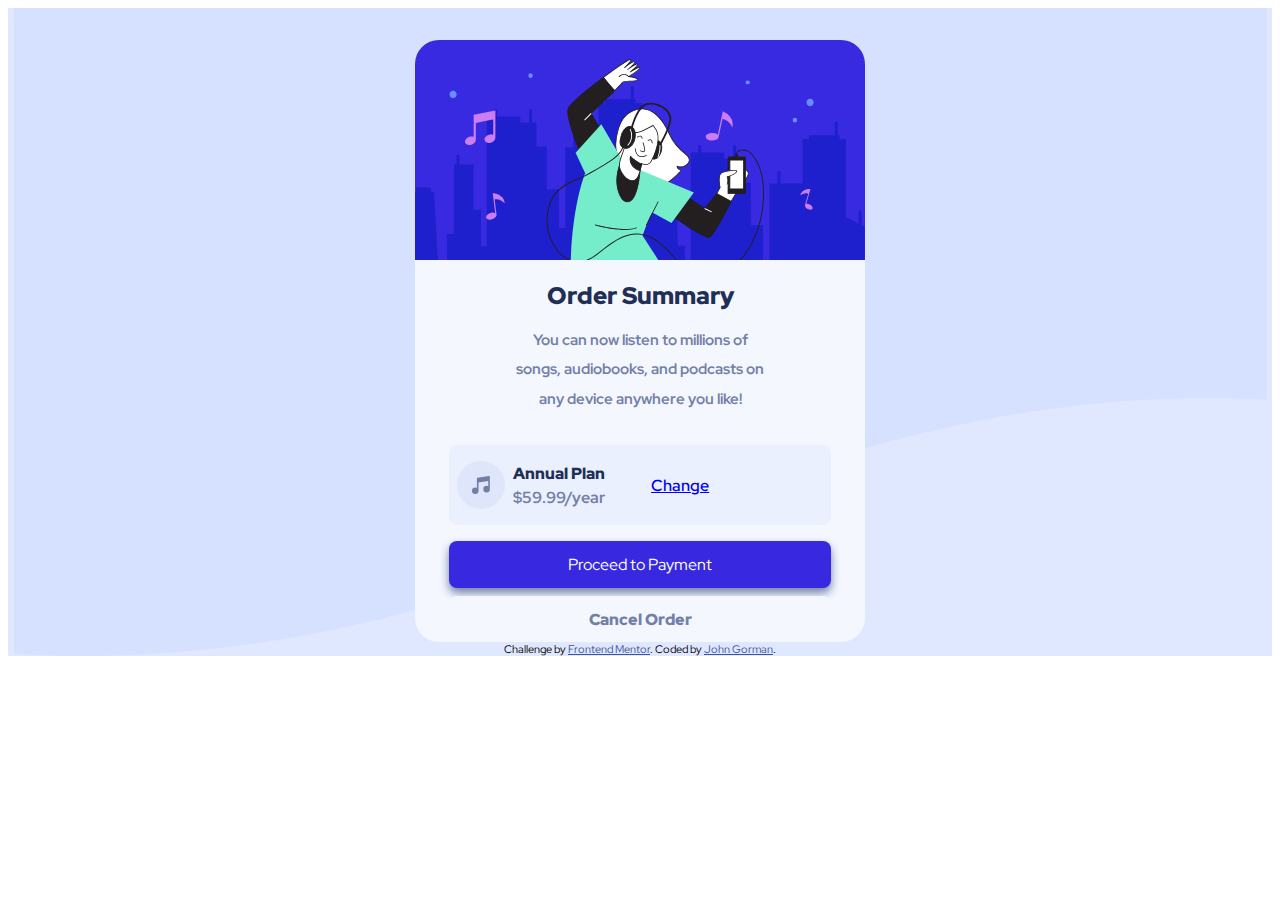
<file: index.html>
<!DOCTYPE html>
<html lang="en">
  <head>
    <meta charset="UTF-8" />
    <meta name="viewport" content="width=device-width, initial-scale=1.0" />
    <!-- displays site properly based on user's device -->

    <link
      rel="icon"
      type="image/png"
      sizes="32x32"
      href="./images/favicon-32x32.png"
    />
    <title>Frontend Mentor | Order summary card</title>
    <link
      href="https://fonts.googleapis.com/css2?family=Red+Hat+Display:wght@500;700;900&display=swap"
      rel="stylesheet"
    />
    <link rel="stylesheet" href="style.css" />
  </head>
  <body>
    <card class="card">
      <header class="header-img-container">
        <img
          src="images/illustration-hero.svg"
          alt="An illustration of someone listening  and dancing to a music device"
        />
      </header>

      <main>
        <div class="information">
          <div class="order">
            <h2>Order Summary</h2>
          </div>
          <div class="listen">
            <h3>
              You can now listen to millions of<br />
              songs, audiobooks, and podcasts on<br />
              any device anywhere you like!
            </h3>
          </div>
          <div class="contract">
            <img src="images/icon-music.svg" alt="A picture of a music note" />
            <div class="plan">
              <h4 class="annual">Annual Plan</h4>
              <h4>$59.99/year</h4>
            </div>
            <a href="#" title="Change your plan." target="_blank">Change</a>
          </div>
          <button type="button" class="proceed">Proceed to Payment</button>
          <button type="button" class="cancel">Cancel Order</button>
        </div>
      </main>

      <footer>
        <div class="attribution">
          Challenge by
          <a href="https://www.frontendmentor.io?ref=challenge" target="_blank"
            >Frontend Mentor</a
          >. Coded by <a href="#">John Gorman</a>.
        </div>
      </footer>
    </card>
  </body>
</html>
</file>
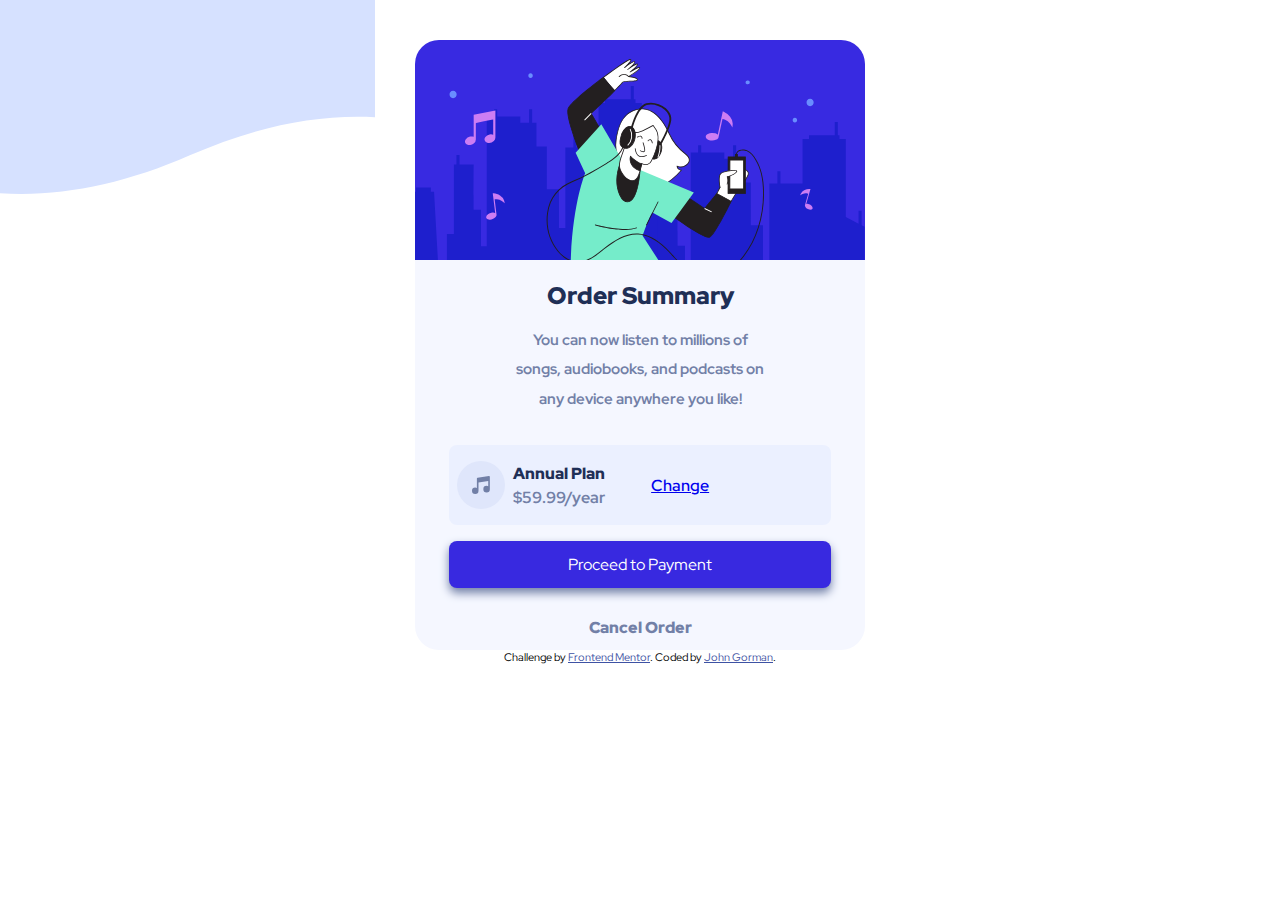
<file: order-summary-component-main/index.html>
<!DOCTYPE html>
<html lang="en">
  <head>
    <meta charset="UTF-8" />
    <meta name="viewport" content="width=device-width, initial-scale=1.0" />
    <!-- displays site properly based on user's device -->

    <link
      rel="icon"
      type="image/png"
      sizes="32x32"
      href="./images/favicon-32x32.png"
    />
    <title>Frontend Mentor | Order summary card</title>
    <link
      href="https://fonts.googleapis.com/css2?family=Red+Hat+Display:wght@500;700;900&display=swap"
      rel="stylesheet"
    />
    <link rel="stylesheet" href="style.css" />
  </head>
  <body>
    <header class="header-img-container">
      <img
        src="images/illustration-hero.svg"
        alt="An illustration of someone listening  and dancing to a music device"
      />
    </header>

    <main>
      <div class="information">
        <div class="order">
          <h2>Order Summary</h2>
        </div>
        <div class="listen">
          <h3>
            You can now listen to millions of<br />
            songs, audiobooks, and podcasts on<br />
            any device anywhere you like!
          </h3>
        </div>
        <div class="contract">
          <img src="images/icon-music.svg" alt="A picture of a music note" />
          <div class="plan">
            <h4 class="annual">Annual Plan</h4>
            <h4>$59.99/year</h4>
          </div>
          <a href="#" title="Change your plan." target="_blank">Change</a>
        </div>
        <button type="button" class="proceed">Proceed to Payment</button>
        <button type="button" class="cancel">Cancel Order</button>
      </div>
    </main>

    <footer>
      <div class="attribution">
        Challenge by
        <a href="https://www.frontendmentor.io?ref=challenge" target="_blank"
          >Frontend Mentor</a
        >. Coded by <a href="#">John Gorman</a>.
      </div>
    </footer>
  </body>
</html>
</file>
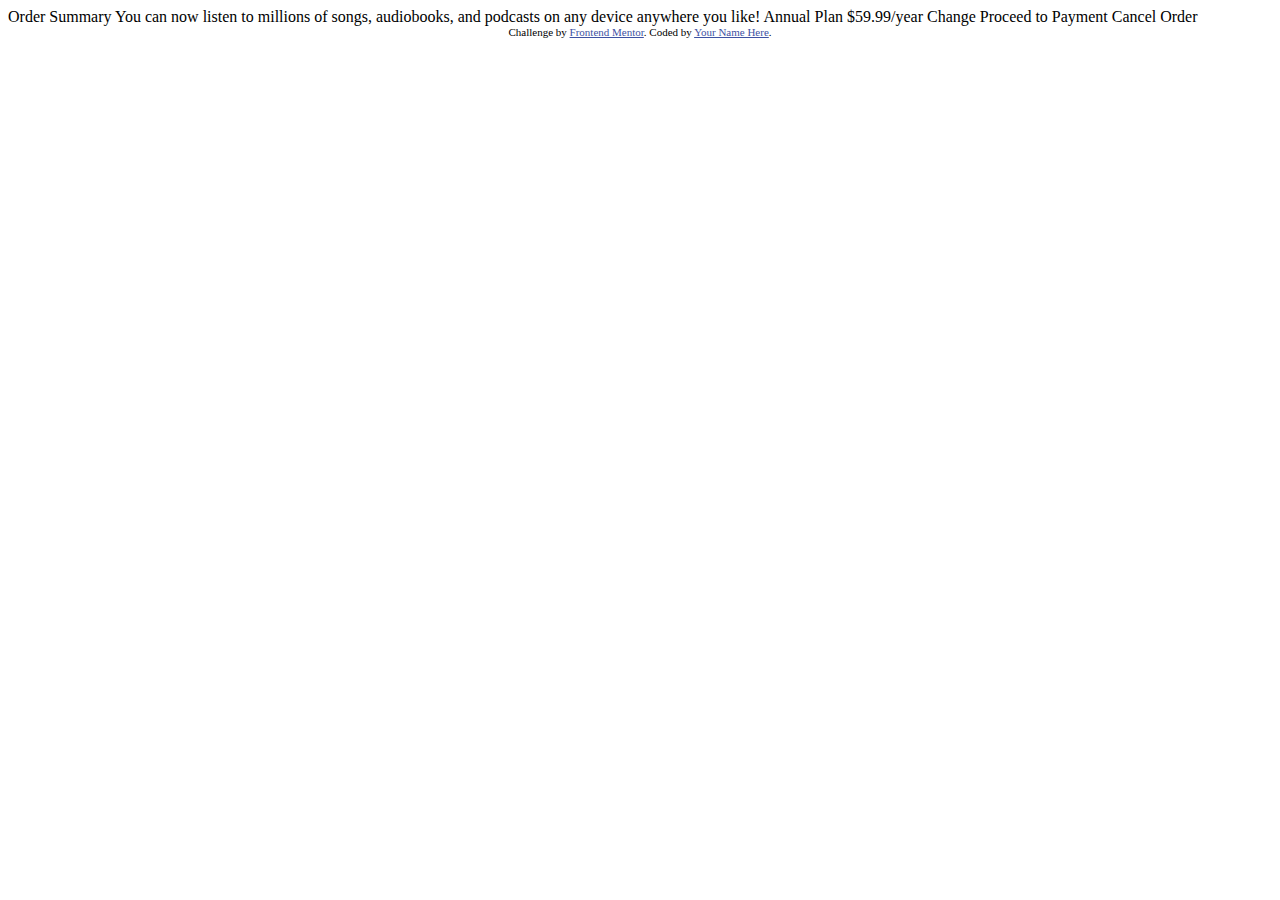
<file: Frontend Mentor/order-summary-component-main/order-summary-component-main/index.html>
<!DOCTYPE html>
<html lang="en">
<head>
  <meta charset="UTF-8">
  <meta name="viewport" content="width=device-width, initial-scale=1.0"> <!-- displays site properly based on user's device -->

  <link rel="icon" type="image/png" sizes="32x32" href="./images/favicon-32x32.png">
  
  <title>Frontend Mentor | Order summary card</title>

  <!-- Feel free to remove these styles or customise in your own stylesheet 👍 -->
  <style>
    .attribution { font-size: 11px; text-align: center; }
    .attribution a { color: hsl(228, 45%, 44%); }
  </style>
</head>
<body>

  Order Summary

  You can now listen to millions of songs, audiobooks, and podcasts on any 
  device anywhere you like!

  Annual Plan
  $59.99/year

  Change

  Proceed to Payment
  Cancel Order
  
  <div class="attribution">
    Challenge by <a href="https://www.frontendmentor.io?ref=challenge" target="_blank">Frontend Mentor</a>. 
    Coded by <a href="#">Your Name Here</a>.
  </div>
</body>
</html>
</file>
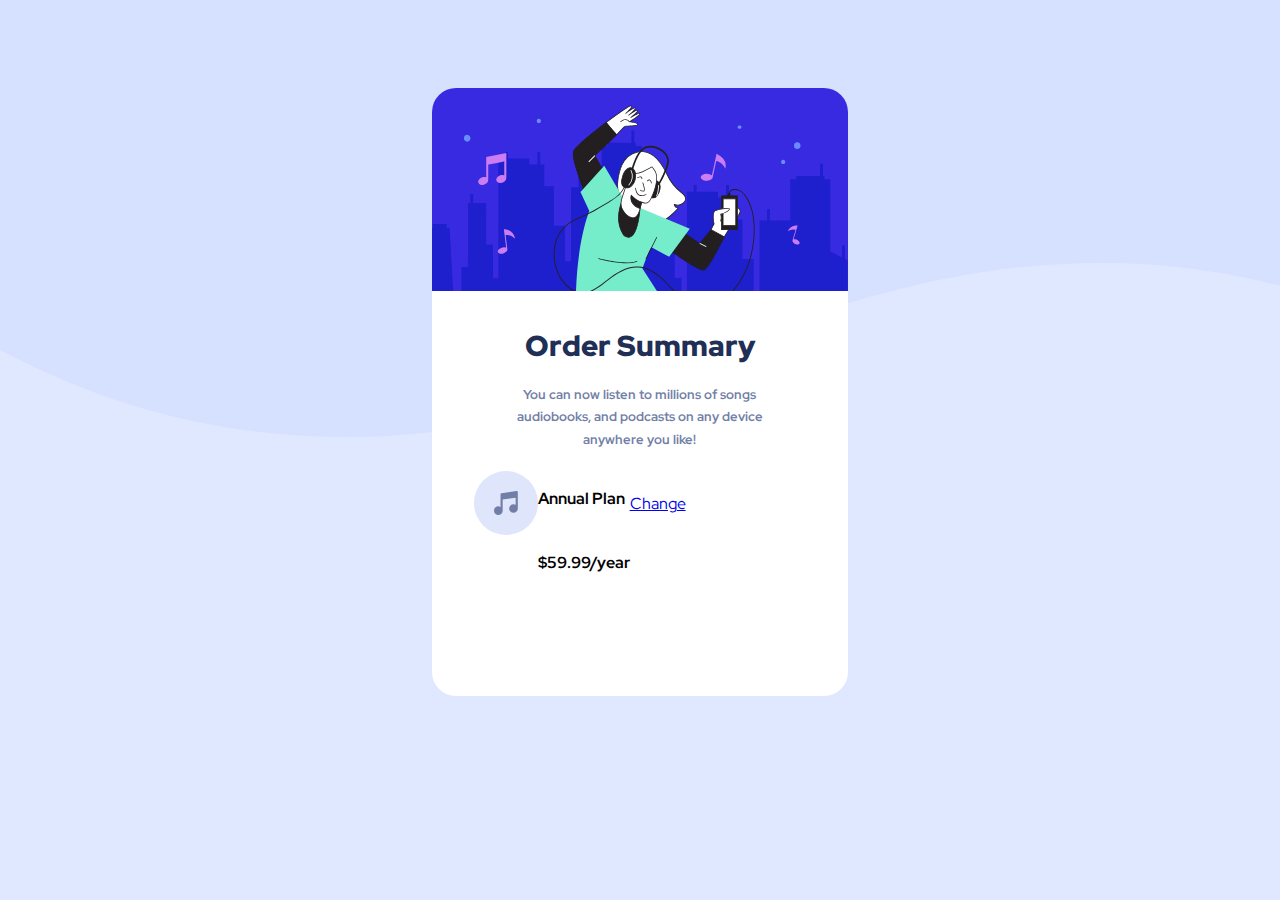
<file: index2.html>
<!DOCTYPE html>
<html lang="en">
  <head>
    <meta charset="UTF-8" />
    <meta name="viewport" content="width=device-width, initial-scale=1.0" />
    <!-- displays site properly based on user's device -->

    <link
      rel="icon"
      type="image/png"
      sizes="32x32"
      href="./images/favicon-32x32.png"
    />
    <title>Frontend Mentor | Order summary card</title>
    <link
      href="https://fonts.googleapis.com/css2?family=Red+Hat+Display:wght@500;700;900&display=swap"
      rel="stylesheet"
    />
    <link rel="stylesheet" href="style2.css" />
  </head>
  <body>
    <div class="card">
      <img
        src="images/illustration-hero.svg"
        alt="Picture of someone dancing to listening to headphones"
      />
      <div class="order"><h1>Order Summary</h1></div>
      <div class="listen">
        <h4 class="line1">You can now listen to millions of songs</h4>
        <h4 class="line2">audiobooks, and podcasts on any device</h4>
        <h4 class="line3">anywhere you like!</h4>
      </div>
      <div class="contract">
          <img src="images/icon-music.svg" alt="A picture of a music note" />
          <div class="plan">
            <h4 class="annual">Annual Plan</h4>
            <h4>$59.99/year</h4>
          </div>
          <a href="#" title="Change your plan." target="_blank">Change</a>
        </div>
    </div>
  </body>
</html>
</file>
<file: style.css>
body {
  font-family: "Red Hat Display", sans-serif;
}

.card {
  background: url(./images/pattern-background-mobile.svg), hsl(225, 100%, 94%);
  background-repeat: no-repeat;
  background-position: center top;
  background-size: contain;
  align-items: center;
  display: flex;
  flex-direction: column;
}

.header-img-container {
  display: flex;
  justify-content: center;
  margin-top: 2rem;
  max-width: 90%;
}

.header-img-container img {
  border-top-left-radius: 1.5rem;
  border-top-right-radius: 1.5rem;
  width: 100%;
}

main {
  display: flex;
  background: hsl(225, 100%, 98%);
  width: 90%;
  max-width: 450px;
  border-bottom-left-radius: 1.5rem;
  border-bottom-right-radius: 1.5rem;
}

.information {
  display: flex;
  flex-direction: column;
  align-items: center;
  width: 100%;
}

.order h2 {
  font-weight: 900;
  text-align: center;
  margin-bottom: 0rem;
  color: hsl(223, 47%, 23%);
}

.listen {
  text-align: center;
  font-size: 0.8rem;
  font-weight: 500;
  padding: 0 1rem;
  line-height: 230%;
  color: hsl(224, 23%, 55%);
}

.contract {
  display: flex;
  justify-content: flex-start;
  background-color: hsl(225, 100%, 96%);
  width: 85%;
  padding: 1rem 0rem;
  border-radius: 0.5rem;
  margin-top: 1rem;
}

.contract img {
  margin-left: 0.5rem;
}

.plan {
  display: flex;
  flex-direction: column;
  justify-content: space-around;
  margin-left: 0.5rem;
}

.plan h4 {
  margin: 0rem;
  color: hsl(224, 23%, 55%);
}

.plan .annual {
  color: hsl(223, 47%, 23%);
  font-weight: 900;
}

.contract a {
  display: flex;
  flex-direction: column;
  justify-content: center;
  font-weight: 600;
  margin-left: 2.9rem;
}

button {
  font-family: "Red Hat Display", sans-serif;
  margin-top: 1rem;
  background-color: hsl(245, 75%, 52%);
  border-radius: 0.5rem;
  color: white;
  padding: 0.8rem 0rem;
  width: 85%;
  text-align: center;
  font-size: 1rem;
  border: none;
  box-shadow: 0px 5px 10px hsl(224, 23%, 55%);
}

.cancel {
  background: hsl(225, 100%, 98%);
  color: hsl(224, 23%, 55%);
  font-weight: 900;
  box-shadow: none;
  margin-top: 0.5rem;
}

.cancel:hover,
.proceed:hover {
  cursor: pointer;
}

.attribution {
  font-size: 11px;
  text-align: center;
}
.attribution a {
  color: hsl(228, 45%, 44%);
}
</file>
<file: order-summary-component-main/style.css>
body {
  margin: 0.5rem;
  font-family: "Red Hat Display", sans-serif;
  background-image: url(./images/pattern-background-mobile.svg);
  background-repeat: no-repeat;
  display: flex;
  flex-direction: column;
  align-items: center;
}

.header-img-container {
  display: flex;
  justify-content: center;
  margin-top: 2rem;
  max-width: 90%;
}

.header-img-container img {
  border-top-left-radius: 1.5rem;
  border-top-right-radius: 1.5rem;
  width: 100%;
}

main {
  display: flex;
  background: hsl(225, 100%, 98%);
  width: 90%;
  max-width: 450px;
  border-bottom-left-radius: 1.5rem;
  border-bottom-right-radius: 1.5rem;
}

.information {
  display: flex;
  flex-direction: column;
  align-items: center;
  width: 100%;
}

.order h2 {
  font-weight: 900;
  text-align: center;
  margin-bottom: 0rem;
  color: hsl(223, 47%, 23%);
}

.listen {
  text-align: center;
  font-size: 0.8rem;
  font-weight: 500;
  padding: 0 1rem;
  line-height: 230%;
  color: hsl(224, 23%, 55%);
}

.contract {
  display: flex;
  justify-content: flex-start;
  background-color: hsl(225, 100%, 96%);
  width: 85%;
  padding: 1rem 0rem;
  border-radius: 0.5rem;
  margin-top: 1rem;
}

.contract img {
  margin-left: 0.5rem;
}

.plan {
  display: flex;
  flex-direction: column;
  justify-content: space-around;
  margin-left: 0.5rem;
}

.plan h4 {
  margin: 0rem;
  color: hsl(224, 23%, 55%);
}

.plan .annual {
  color: hsl(223, 47%, 23%);
  font-weight: 900;
}

.contract a {
  display: flex;
  flex-direction: column;
  justify-content: center;
  font-weight: 600;
  margin-left: 2.9rem;
}

button {
  font-family: "Red Hat Display", sans-serif;
  margin-top: 1rem;
  background-color: hsl(245, 75%, 52%);
  border-radius: 0.5rem;
  color: white;
  padding: 0.8rem 0rem;
  width: 85%;
  text-align: center;
  font-size: 1rem;
  border: none;
  box-shadow: 0px 5px 10px hsl(224, 23%, 55%);
}

.cancel {
  background: hsl(225, 100%, 98%);
  color: hsl(224, 23%, 55%);
  font-weight: 900;
  box-shadow: none;
}

.cancel:hover,
.proceed:hover {
  cursor: pointer;
}

.attribution {
  font-size: 11px;
  text-align: center;
}
.attribution a {
  color: hsl(228, 45%, 44%);
}
</file>
<file: style2.css>
body {
  background: url(./images/pattern-background-desktop.svg), hsl(225, 100%, 94%);
  background-repeat: no-repeat;
  display: flex;
  justify-content: center;
  font-family: "Red Hat Display", sans-serif, "500", "700", "900";
}

.card {
  display: flex;
  flex-direction: column;
  align-items: center;
  margin-top: 5rem;
  height: 38rem;
  width: 26rem;
  border-radius: 1.5rem;
  background-color: white;
}

.card img {
  width: 100%;
  border-top-left-radius: 1.5rem;
  border-top-right-radius: 1.5rem;
}

.order {
  margin-top: 1rem;
  font-weight: 500;
  color: hsl(223, 47%, 23%);
}

.order h1 {
  font-size: 1.8rem;
  font-weight: 900;
}

.listen {
  font-size: 0.8rem;
  color: hsl(224, 23%, 55%);
  width: 80%;
  margin-top: 0rem;
}

.line1,
.line2,
.line3 {
  text-align: center;
  margin: 0;
  line-height: 1.4rem;
}

.contract {
  display: flex;
  flex-direction: row;
  width: 80%;
  height: 4.5rem;
  justify-content: flex-start;
  margin-top: 1rem;
}

.contract img {
  height: 4rem;
  width: 4rem;
  padding-top: 4px;
}

.plan {
  display: flex;
  flex-direction: column;
  justify-content: flex-start;
}
/* .annual {
    margin-top: 0.5rem;
    margin-bottom: 0;
} */

.contract a {
  display: flex;
  align-items: center;
}
</file>
